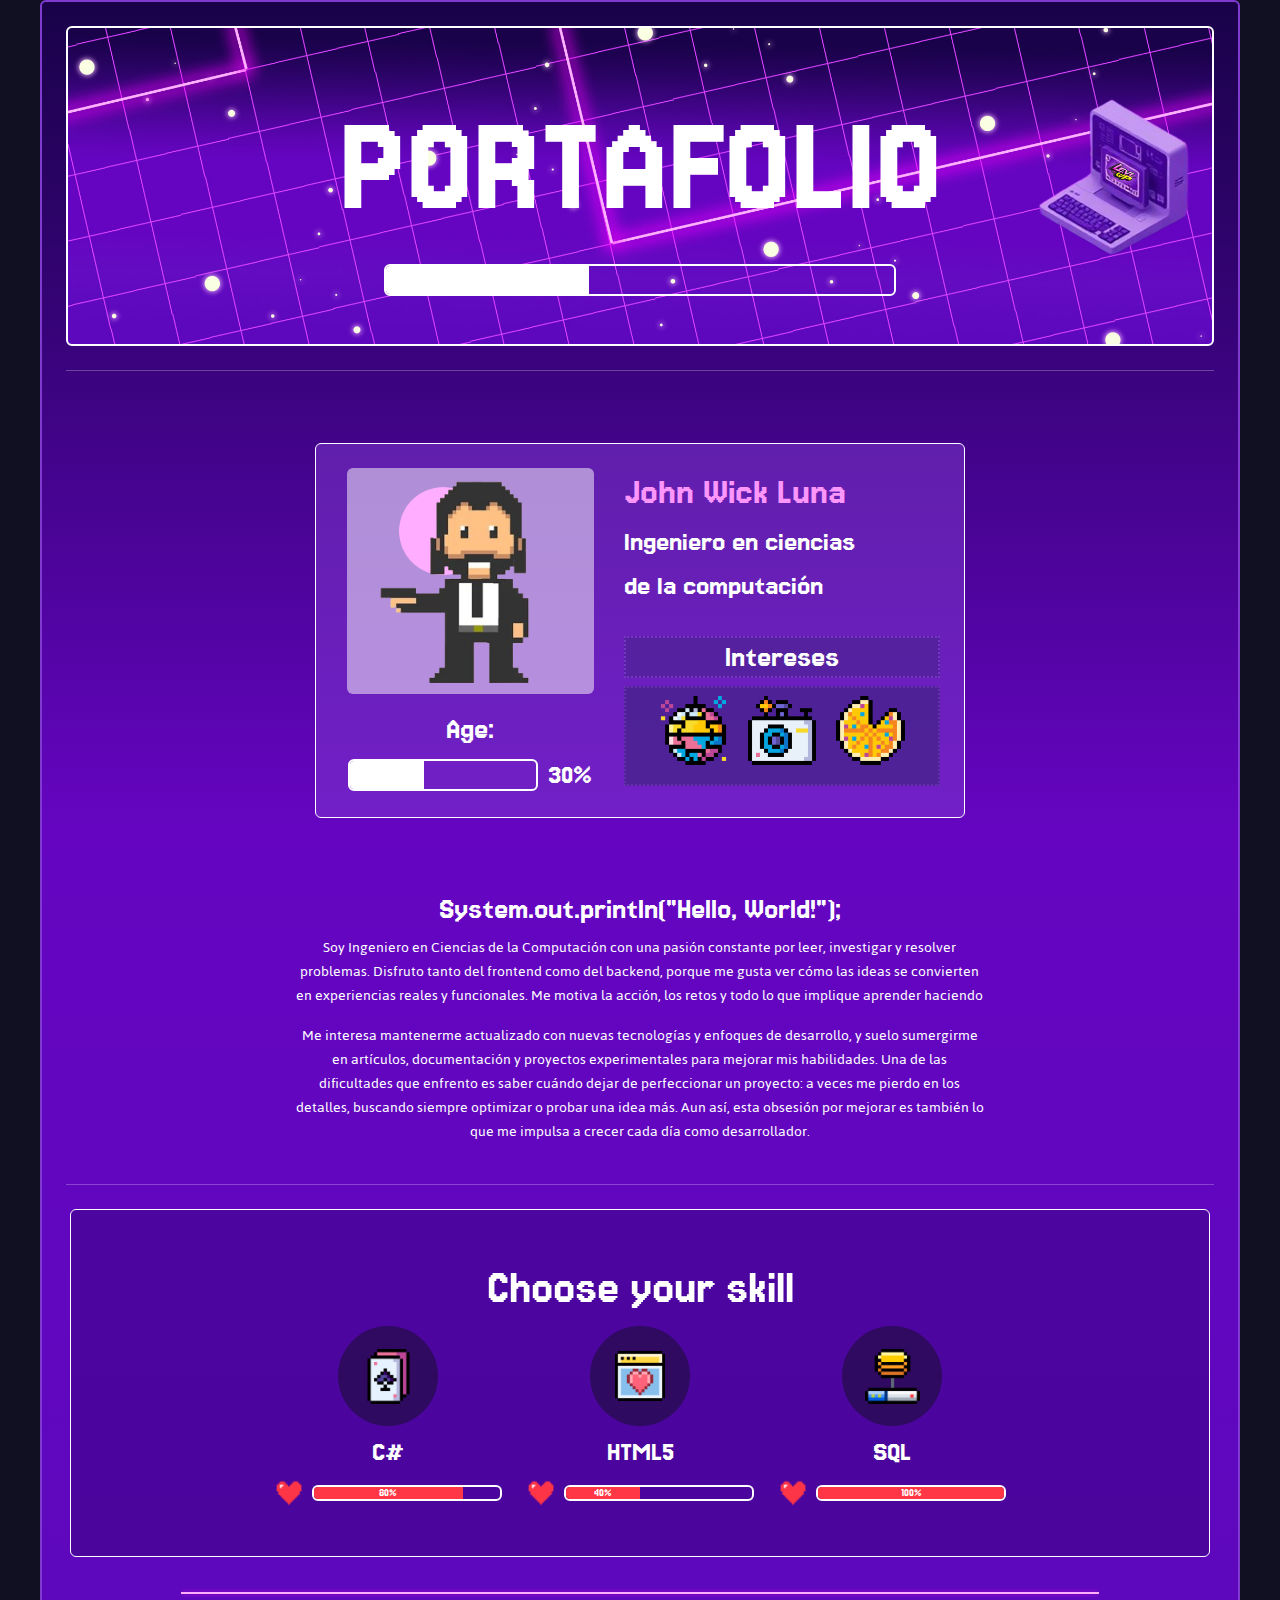
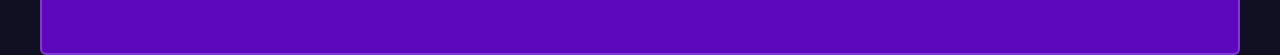
<file: index.html>
<!DOCTYPE html>
<html lang="es">
<head>
    <meta charset="UTF-8">
    <meta name="viewport" content="width=device-width, initial-scale=1.0">
    <title>Portafolio</title>
    <link rel="stylesheet" href="css/bootstrap.min.css">
    <style>
@import url('https://fonts.googleapis.com/css2?family=Jersey+15&display=swap');
@import url('https://fonts.googleapis.com/css2?family=Jaldi:wght@400;700&display=swap');

        body
        {
            background-color: #111022;
            font-family: "Jersey 15", sans-serif;
        }

        #cuerponuevo
        {
            /*background-image: linear-gradient(#2E056B, #A914E4, #8906DA);*/
            /*background-image: linear-gradient(#190249, #6505C1, #5D08BD);*/
            background-image: 
        url("https://www.transparenttextures.com/patterns/grid-me.png"),
        linear-gradient(#190249, #6505C1, #5D08BD);
        background-blend-mode: soft-light; /* o overlay, soft-light, etc. */
            border: 2px solid #803ACF;
            max-width: 1200px;
        }


        #titulo
        {
            color: #FFFFFF;
            font-size: 150px;
        }

        header
        {
            border: 2px solid white;
            background-image: url(img/Headear2-levelup.jpg);
            background-size: cover;
            background-position: center;
            background-repeat: no-repeat;
        }

/*----------------Esto de acá es para las barras de progreso que están por todos lados :D-------------*/
        .progress
        {
            background-color: transparent ;
            border: 2px solid white;
            height: 2rem;    
        }

        .progress .progress-bar
        {
            background-color: white;
        }

/*----------------Esto de acá es para las barras de progreso que están por todos lados :D-------------*/

        h2, h3{
            color: #FFFFFF;
        }

        h3{
            font-size: 30px;
        }

        

        /*---------------------------------Resumen------------------------------------------------*/

        .fondoperfil
        {
            background-color: rgba(255, 255, 255, 0.5);
            
        }

        .prota
        {
            color: #FC96FB;   
        }

        #intereses
        {
            background-color: rgba(66, 36, 132, 0.5);
            border: 2px solid rgba(128,58, 207, 0.8);;
            border-style: dotted;

        }

        #interesimg
        {
            background-color: rgba(66, 36, 132, 0.7);
            border: 2px solid rgba(128,58, 207, 0.5);
            border-style: dotted;
background-image: url("https://www.transparenttextures.com/patterns/3px-tile.png");
/* This is mostly intended for prototyping; please download the pattern and re-host for production environments. Thank you! */
           /* display: flex;
            justify-content: center;
            align-items: center;*/
            text-align: center;
            vertical-align: middle;
        }

        
        .inti
        {

            width: 22%;
        }

        #tarjeta
        {
            background-color: rgba(128,58, 207, 0.5);
            border: 1px solid #FEFDFF;
            display: inline-block;
            
        }

        .profe
        {
            font-size: 30px;
        }

        p{
            color: white;
            font-family: "Jaldi", sans-serif;
  font-weight: 400;
        }

        .presentacion{

             max-width: 60%;
        }
   

        /*---------------------------------Resumen------------------------------------------------*/

        /*---------------------------------skills---------------------------------------------*/

        #skilltitle
        {
            color: white;
            font-size: 50px;
        }

        .progress.progress-sm {
        background-color: transparent;
        border: 2px solid white;
        height: 1rem;
        /* Centrado del bloque */

        
        margin-right: auto;

      
        }

        .progress.progress-sm .progress-bar {
        background-color: #FF3646;
        }

       .circle-bg {
        width: 100px;
        height: 100px;
        background-color: rgba(17, 16, 34, 0.5);
        border-radius: 50%;
        display: flex;
        align-items: center;
        justify-content: center;
        }

        #skill
        {
            border: 1px solid #FEFDFF;
            /*background-color: rgba(128,58, 207, 0.3);*/
            background-color: rgba(56, 4, 125, 0.5);
        }


        
        /*---------------------------------skills---------------------------------------------*/


        #neon-line {
      display: block;
      margin: 2rem auto;
      width: 80%;
      height: 8px;
    }

    /*CAMBIO 1 de Monica*/


     


    /*Tablet*/
    @media (max-width: 768px){
        #titulo
        {
            color: #FFFFFF;
            font-size: 60px;
        }
        
        .inti {

            width: 15%;
        }

        .presentacion{

             max-width: 80%;
        }
   
        
    }

    /*Telefono*/
    @media (max-width: 576px){
         #titulo
        {
            color: #FFFFFF;
            font-size: 40px;
        }

        #skilltitle{
          font-size: 30px;
        }

        .inti{

            width: 22%;
        }

         .presentacion{

             max-width: 90%;
        }

        #saludo{

            font-size: 20px;
        }

    }


    </style>
</head>


<body class="d-flex justify-content-center min-vh-100">

    <div id="cuerponuevo" class="container p-4 rounded"> <!--Este es el que hace que no se mueste el contenido en todo lado hermano-->

<!-----------------------------header---------------------------------------------------------------->

<header class="rounded p-5">

    <div class="row">
        <!--Título: Portafolio en letra game :D centrado en el row-->
        <h1 id="titulo" class="text-center display-1 display-md-3 display-sm-4">PORTAFOLIO</h1>
    </div>

    <div class="row justify-content-center">
        <!--Progress bar blanca centrado en el row-->
        <div class="col-6">
            <div class="progress">
                <div class="progress-bar" style="width: 40%;"></div>
            </div>
        </div>
    </div>

</header>

<!-----------------------------header------------------------------------------------------------------>

<!--<hr>-->

<hr class="my-4" style="border-top: 1px solid white;">


<!-----------------------------Resume----------------------------------------------------------------->

<div class="rounded p-5 d-flex justify-content-center"> <!--Contenedor-->

  <div id="tarjeta" class="p-4 rounded mb-4" style="max-width: 650px;">
    <!-- w-100 para que respete ancho responsivo y max-width para no salirse -->

    <div class="d-flex flex-column flex-md-row gap-4 align-items-start">
      
      <!-- Columna izquierda -->
      <div id="columnaizquierda" class="d-flex flex-column align-items-center mx-auto mx-md-0" style="flex: 0 0 260px;">
        <div class="fondoperfil rounded mb-3">
          <img src="img/perfil2.png" class="img-fluid d-block mx-auto" alt="" style="width: 80%;">
        </div>

        <h2>Age:</h2>
        <div style="display: flex; align-items: center;">
          <div class="progress" style="flex-grow: 1; margin-right: 10px; width: 190px;">
            <div class="progress-bar" style="width: 40%;"></div>
          </div>
          <h3 style="margin: 0;">30%</h3>
        </div>
      </div>

      <!-- Columna derecha -->
      <div id="columnaderecha" class="d-flex flex-column" style="flex: 1 1 auto; min-width: 0; ">

        <div class="mb-4">
          <h1 class="prota text-md-start text-sm-center text-center">John Wick Luna</h1>
          <h2 class="profe text-md-start text-sm-center text-center">Ingeniero en ciencias</h2>
          <h2 class="profe text-md-start text-sm-center text-center">de la computación</h2>
        </div>

        <div>
          <h2 class="text-center"  id="intereses">Intereses</h2>
          <div id="interesimg" style="height: 100px; ">
            <img src="img/disco-ball.png" class="inti img-fluid m-2 " alt="" >
            <img src="img/camera.png"  class="inti img-fluid m-2 " alt="" >
            <img src="img/pizza.png"  class="inti img-fluid m-2" alt="" >
          </div>
        </div>

      </div>


    </div>
  </div>

</div>

<!--Parte del texto :D-->

<div class="rounded d-flex justify-content-center"> <!--Contenedor-->

<div class="presentacion text-center">
    <h2 id="saludo">System.out.println("Hello, World!");</h2>
    <p>Soy Ingeniero en Ciencias de la Computación con una pasión constante por leer, investigar y resolver problemas. Disfruto tanto del frontend como del backend, porque me gusta ver cómo las ideas se convierten en experiencias reales y funcionales. Me motiva la acción, los retos y todo lo que implique aprender haciendo</p>
    <p>Me interesa mantenerme actualizado con nuevas tecnologías y enfoques de desarrollo, y suelo sumergirme en artículos, documentación y proyectos experimentales para mejorar mis habilidades. Una de las dificultades que enfrento es saber cuándo dejar de perfeccionar un proyecto: a veces me pierdo en los detalles, buscando siempre optimizar o probar una idea más. Aun así, esta obsesión por mejorar es también lo que me impulsa a crecer cada día como desarrollador.</p>
</div>

</div>

<!--Parte del texto :D-->

<!-----------------------------Resume----------------------------------------------------------------->

<!--<hr>-->

<hr class="my-4" style="border-top: 1px solid white;">


<!-----------------------------skills--------------------------------------------------------------->

<div class="container rounded p-5" id="skill">

    <div class="row">
        <div class="col-12">
            <h1 class="text-center" id="skilltitle">Choose your skill</h1>
        </div>
    </div>


<div class="rounded d-flex justify-content-center"> <!--Contenedor-->

    <div class="row">

        <div class="col-12 col-sm-12 col-md-4 mb-5 mb-md-0">
            <div class="circle-bg mx-auto mb-2">
            <img src="img/gambling.png" id="ic1" class="img-fluid d-block mx-auto" alt="" style="width: 55%;">
            </div>
            <h3 class="text-center">C#</h3>

            <!--Nueva estructura-->
            <div class="d-flex align-items-center justify-content-center gap-2"> <!-- contenedor flex -->
            <!-- Imagen al lado -->
            <img src="img/love-always-wins.png" alt="icono" style="width: 30px; height: 30px;">

            <!-- Barra de progreso -->
            <div class="progress progress-sm mx-auto" style="flex-grow: 1; margin-right: 10px; width: 190px;">
                <div class="progress-bar" style="width: 80%;">
                    80%
                </div>
            </div>

            </div>
            <!--hasta estructura de barra-->
  
        </div>

        <div class="col-12 col-sm-12 col-md-4 mb-5 mb-md-0">
            <div class="circle-bg mx-auto mb-2">
            <img src="img/website.png" id="ic2" class="img-fluid d-block mx-auto" alt="" style="width: 50%;">
            </div>
            <h3 class="text-center">HTML5</h3>

            <!--Nueva estructura-->
            <div class="d-flex align-items-center justify-content-center gap-2"> <!-- contenedor flex -->
            <!-- Imagen al lado -->
            <img src="img/love-always-wins.png" alt="icono" style="width: 30px; height: 30px;">

            <!-- Barra de progreso -->
            <div class="progress progress-sm mx-auto" style="flex-grow: 1; margin-right: 10px; width: 190px;">
                <div class="progress-bar" style="width: 40%;">
                    40%
                </div>
            </div>

            </div>
            <!--hasta estructura de barra-->
        </div>

        <div class="col-12 col-sm-12 col-md-4 mb-5 mb-md-0">
            <div class="circle-bg mx-auto mb-2">
            <img src="img/database.png" id="ic3" class="img-fluid d-block mx-auto" alt="" style="width:55%;">
            </div>
            <h3 class="text-center">SQL</h3>

            <!--Nueva estructura-->
            <div class="d-flex align-items-center justify-content-center gap-2"> <!-- contenedor flex -->
            <!-- Imagen al lado -->
            <img src="img/love-always-wins.png" alt="icono" style="width: 30px; height: 30px;">

            <!-- Barra de progreso -->
            <div class="progress progress-sm mx-auto" style="flex-grow: 1; margin-right: 10px; width: 190px;">
                <div class="progress-bar" style="width: 100%;">
                    100%
                </div>
            </div>

            </div>
            <!--hasta estructura de barra-->
        </div>

    </div>


</div>

</div>
<!-----------------------------skills--------------------------------------------------------------->

<!--<hr>-->

<!-----------------------------footer--------------------------------------------------------------->

<footer>
<!-- Línea con efecto neón -->
  <canvas id="neon-line"></canvas>
</footer>


<!-----------------------------footer-------------------------------------------------------------->
    </div>



    <script src="js/bootstrap.min.js"></script>

    <script>
    const canvas = document.getElementById("neon-line");
    const ctx = canvas.getContext("2d");

    // Ajustar tamaño del canvas al ancho real mostrado
    canvas.width = canvas.offsetWidth;
    canvas.height = canvas.offsetHeight;

    // Coordenadas
    const startX = 0;
    const endX = canvas.width;
    const y = canvas.height / 2;

    // Estilo de línea
    ctx.beginPath();
    ctx.moveTo(startX, y);
    ctx.lineTo(endX, y);
    ctx.lineWidth = 2;
    ctx.strokeStyle = "#ffaeff"; // color blanco
    ctx.shadowColor = "#db0ae1"; // resplandor blanco
    ctx.shadowBlur = 10;
    ctx.stroke();
  </script>

</body>
</html>
</file>
